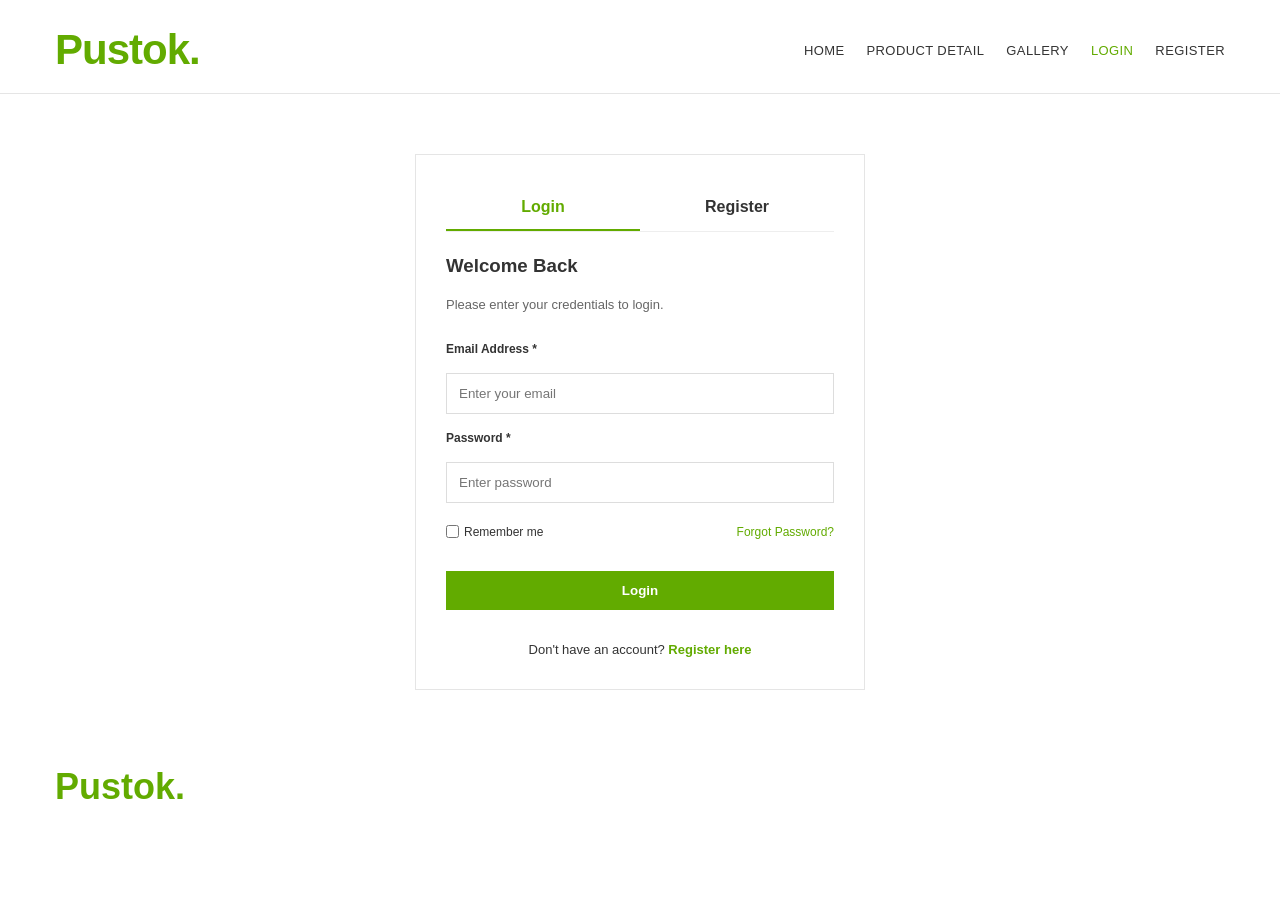
<file: BookStore/login.html>
<!DOCTYPE html>
<html lang="az">
<head>
  <meta charset="UTF-8">
  <meta name="viewport" content="width=device-width, initial-scale=1.0">
  <title>Pustok - Login</title>
<link rel="stylesheet" href="./assets/css/style.css">
</head>
<body>

  <!-- Header -->
  <header class="header">
    <div class="container header-top">
      <div class="logo"><a href="index.html">Pustok<span>.</span></a></div>
      <nav class="main-nav">
        <ul>
          <li><a href="index.html" class="nav-link">HOME</a></li>
          <li><a href="product-detail.html" class="nav-link">PRODUCT DETAIL</a></li>
          <li><a href="gallery.html" class="nav-link">GALLERY</a></li>
          <li><a href="login.html" class="nav-link active">LOGIN</a></li>
          <li><a href="register.html" class="nav-link">REGISTER</a></li>
         </ul>
      </nav>
    </div>
  </header>

  <!-- Login Form Section -->
  <main class="container" style="padding: 60px 15px;">
    <div class="auth-box">
      <div class="auth-tabs">
        <a href="login.html" class="auth-tab active">Login</a>
        <a href="register.html" class="auth-tab">Register</a>
      </div>

      <form id="loginForm" class="auth-form active" onsubmit="event.preventDefault(); alert('Login successful!');">
        <h3>Welcome Back</h3>
        <p style="font-size: 13px; color: #666; margin-bottom: 10px;">Please enter your credentials to login.</p>
        
        <label style="font-size: 12px; font-weight: bold;">Email Address *</label>
        <input type="email" placeholder="Enter your email" required>
        
        <label style="font-size: 12px; font-weight: bold;">Password *</label>
        <input type="password" placeholder="Enter password" required>
        
        <div style="display: flex; justify-content: space-between; align-items: center; font-size: 12px; margin: 5px 0 15px;">
          <label style="display: flex; align-items: center; gap: 5px;">
            <input type="checkbox"> Remember me
          </label>
          <a href="#" style="color: #62ab00;">Forgot Password?</a>
        </div>

        <button type="submit" class="btn-green">Login</button>

        <p style="text-align: center; font-size: 13px; margin-top: 15px;">
          Don't have an account? <a href="register.html" style="color: #62ab00; font-weight: bold;">Register here</a>
        </p>
      </form>
    </div>
  </main>

  <!-- Footer -->
  <footer class="footer">
    <div class="container footer-main">
      <div><h2 class="footer-logo">Pustok<span>.</span></h2></div>
    </div>
  </footer>

  <script src="./assets/js/script.js"></script>
</body>
</html>
</file>
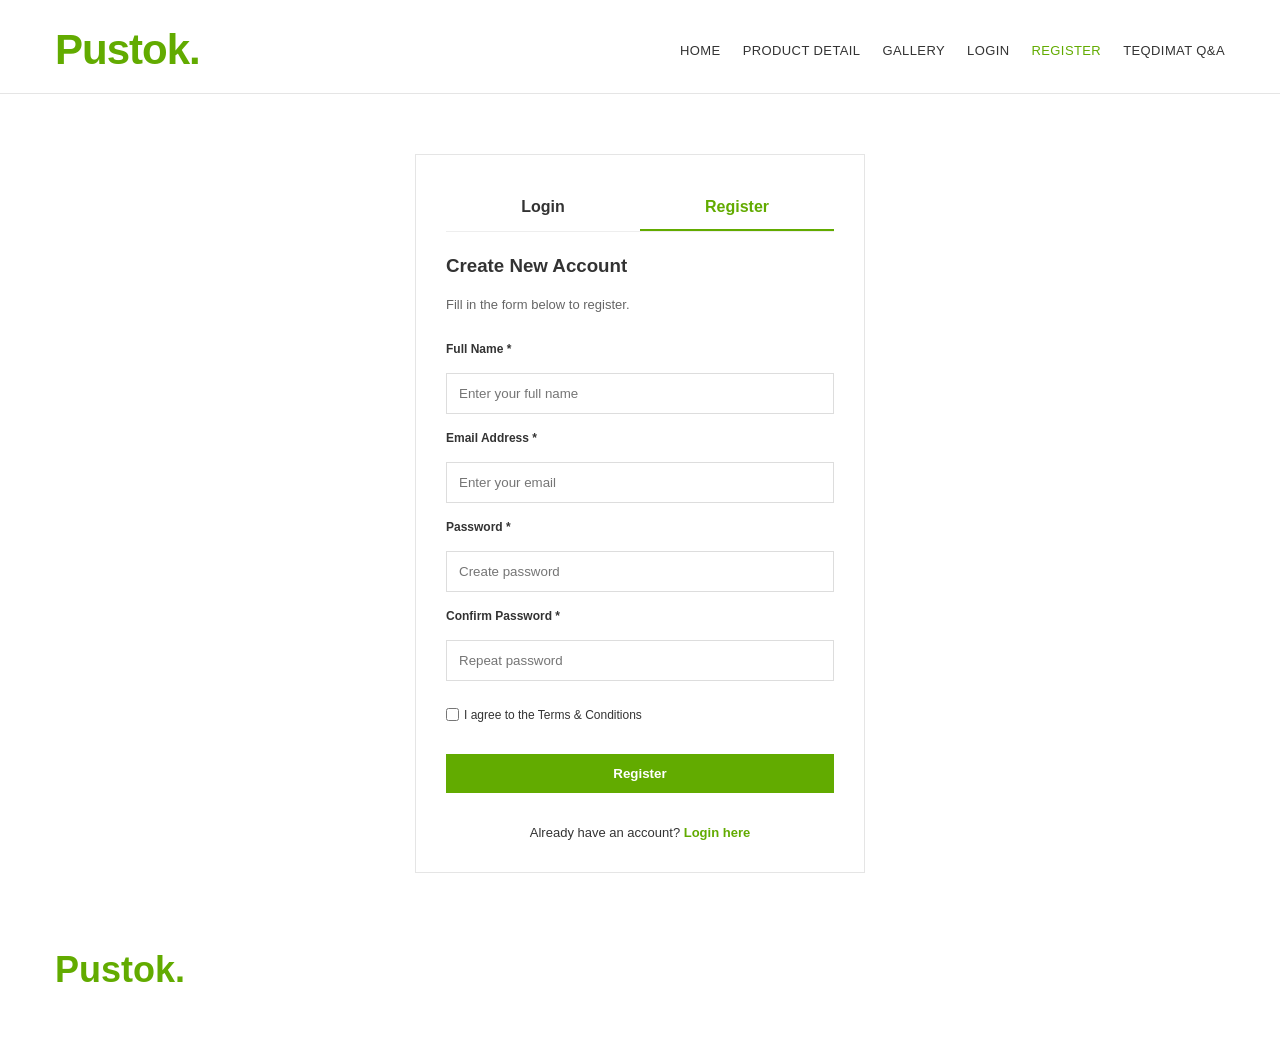
<file: BookStore/register.html>
<!DOCTYPE html>
<html lang="az">
<head>
  <meta charset="UTF-8">
  <meta name="viewport" content="width=device-width, initial-scale=1.0">
  <title>Pustok - Register</title>
<link rel="stylesheet" href="./assets/css/style.css">
</head>
<body>

  <!-- Header -->
  <header class="header">
    <div class="container header-top">
      <div class="logo"><a href="index.html">Pustok<span>.</span></a></div>
      <nav class="main-nav">
        <ul>
          <li><a href="index.html" class="nav-link">HOME</a></li>
          <li><a href="product-detail.html" class="nav-link">PRODUCT DETAIL</a></li>
          <li><a href="gallery.html" class="nav-link">GALLERY</a></li>
          <li><a href="login.html" class="nav-link">LOGIN</a></li>
          <li><a href="register.html" class="nav-link active">REGISTER</a></li>
          <li><a href="presentation.html" class="nav-link">TEQDIMAT Q&A</a></li>
        </ul>
      </nav>
    </div>
  </header>

  <!-- Register Form Section -->
  <main class="container" style="padding: 60px 15px;">
    <div class="auth-box">
      <div class="auth-tabs">
        <a href="login.html" class="auth-tab">Login</a>
        <a href="register.html" class="auth-tab active">Register</a>
      </div>

      <form id="registerForm" class="auth-form active" onsubmit="event.preventDefault(); alert('Registration successful!');">
        <h3>Create New Account</h3>
        <p style="font-size: 13px; color: #666; margin-bottom: 10px;">Fill in the form below to register.</p>

        <label style="font-size: 12px; font-weight: bold;">Full Name *</label>
        <input type="text" placeholder="Enter your full name" required>

        <label style="font-size: 12px; font-weight: bold;">Email Address *</label>
        <input type="email" placeholder="Enter your email" required>

        <label style="font-size: 12px; font-weight: bold;">Password *</label>
        <input type="password" placeholder="Create password" required>

        <label style="font-size: 12px; font-weight: bold;">Confirm Password *</label>
        <input type="password" placeholder="Repeat password" required>

        <div style="font-size: 12px; margin: 10px 0 15px;">
          <label style="display: flex; align-items: center; gap: 5px;">
            <input type="checkbox" required> I agree to the Terms & Conditions
          </label>
        </div>

        <button type="submit" class="btn-green">Register</button>

        <p style="text-align: center; font-size: 13px; margin-top: 15px;">
          Already have an account? <a href="login.html" style="color: #62ab00; font-weight: bold;">Login here</a>
        </p>
      </form>
    </div>
  </main>

  <!-- Footer -->
  <footer class="footer">
    <div class="container footer-main">
      <div><h2 class="footer-logo">Pustok<span>.</span></h2></div>
    </div>
  </footer>

  <script src="./assets/js/script.js"></script>
</body>
</html>
</file>
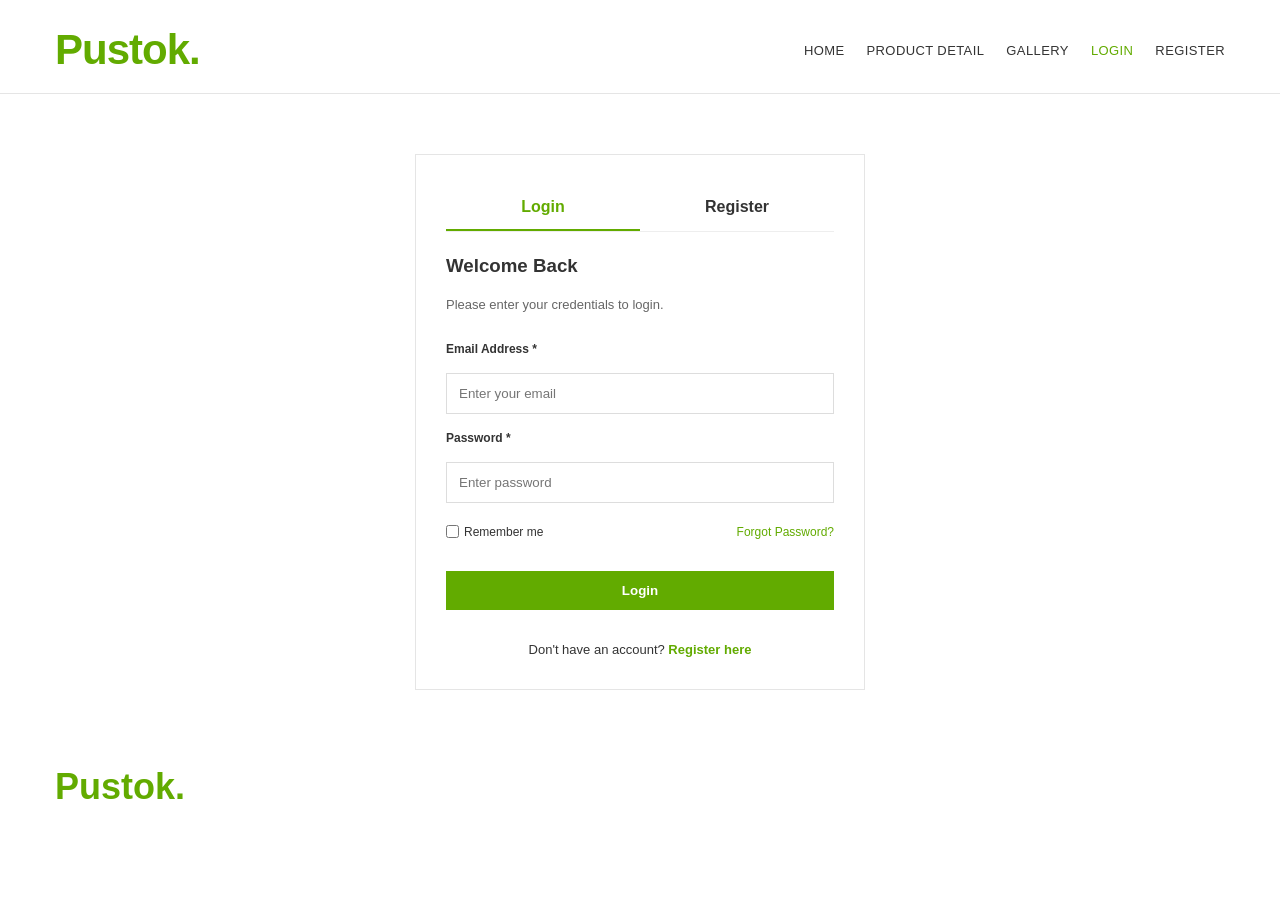
<file: BookStore/BookStore/login.html>
<!DOCTYPE html>
<html lang="az">
<head>
  <meta charset="UTF-8">
  <meta name="viewport" content="width=device-width, initial-scale=1.0">
  <title>Pustok - Login</title>
<link rel="stylesheet" href="./assets/css/style.css">
</head>
<body>

   <header class="header">
    <div class="container header-top">
      <div class="logo"><a href="index.html">Pustok<span>.</span></a></div>
      <nav class="main-nav">
        <ul>
          <li><a href="index.html" class="nav-link">HOME</a></li>
          <li><a href="product-detail.html" class="nav-link">PRODUCT DETAIL</a></li>
          <li><a href="gallery.html" class="nav-link">GALLERY</a></li>
          <li><a href="login.html" class="nav-link active">LOGIN</a></li>
          <li><a href="register.html" class="nav-link">REGISTER</a></li>
         </ul>
      </nav>
    </div>
  </header>

   <main class="container" style="padding: 60px 15px;">
    <div class="auth-box">
      <div class="auth-tabs">
        <a href="login.html" class="auth-tab active">Login</a>
        <a href="register.html" class="auth-tab">Register</a>
      </div>

      <form id="loginForm" class="auth-form active" onsubmit="event.preventDefault(); alert('Login successful!');">
        <h3>Welcome Back</h3>
        <p style="font-size: 13px; color: #666; margin-bottom: 10px;">Please enter your credentials to login.</p>
        
        <label style="font-size: 12px; font-weight: bold;">Email Address *</label>
        <input type="email" placeholder="Enter your email" required>
        
        <label style="font-size: 12px; font-weight: bold;">Password *</label>
        <input type="password" placeholder="Enter password" required>
        
        <div style="display: flex; justify-content: space-between; align-items: center; font-size: 12px; margin: 5px 0 15px;">
          <label style="display: flex; align-items: center; gap: 5px;">
            <input type="checkbox"> Remember me
          </label>
          <a href="#" style="color: #62ab00;">Forgot Password?</a>
        </div>

        <button type="submit" class="btn-green">Login</button>

        <p style="text-align: center; font-size: 13px; margin-top: 15px;">
          Don't have an account? <a href="register.html" style="color: #62ab00; font-weight: bold;">Register here</a>
        </p>
      </form>
    </div>
  </main>

   <footer class="footer">
    <div class="container footer-main">
      <div><h2 class="footer-logo">Pustok<span>.</span></h2></div>
    </div>
  </footer>

  <script src="./assets/js/script.js"></script>
</body>
</html>
</file>
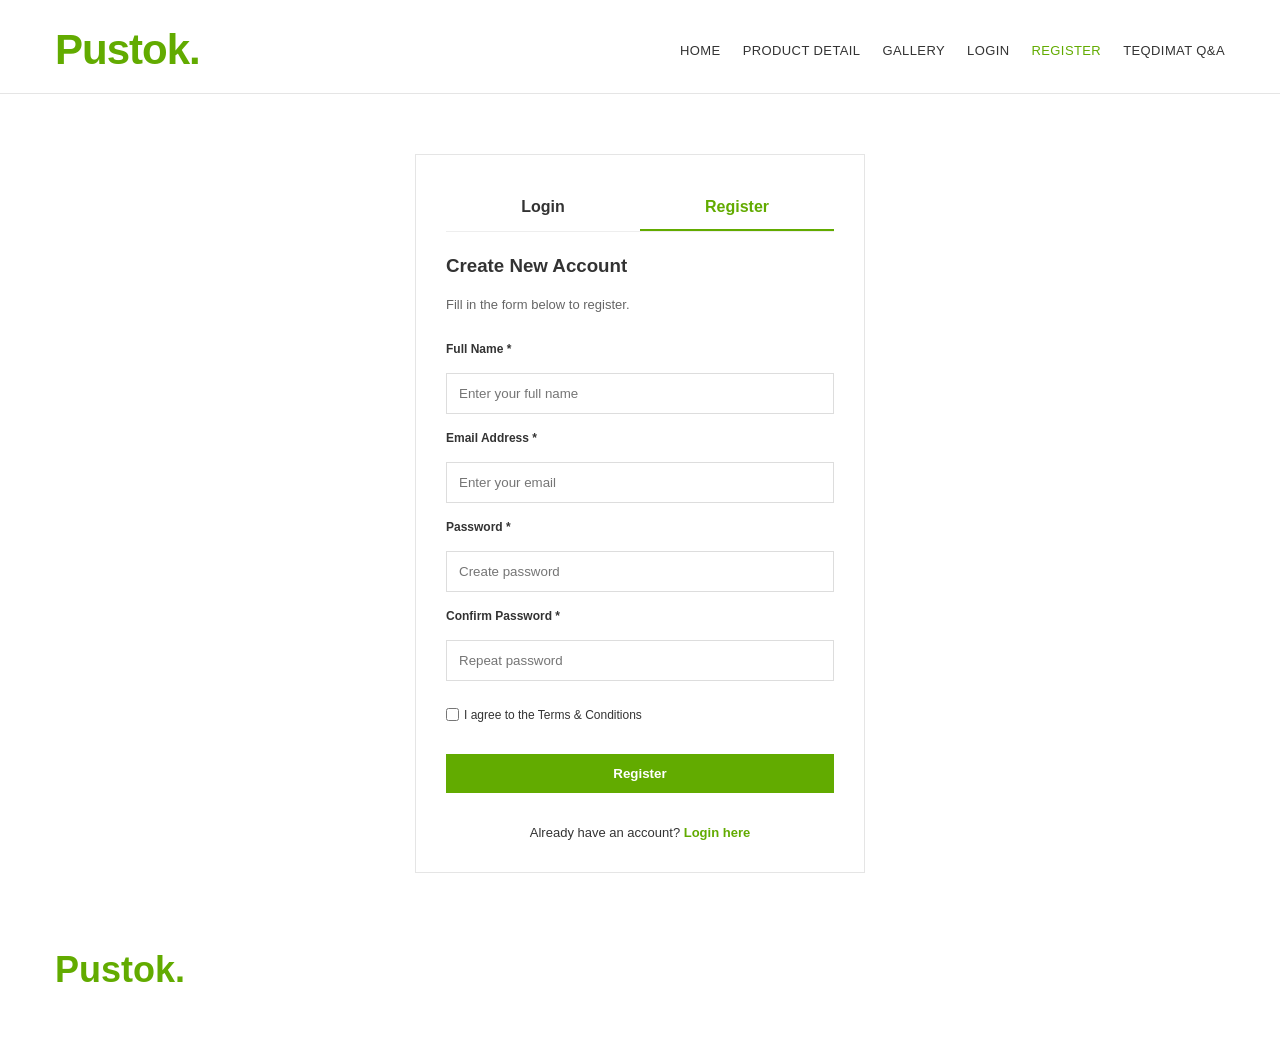
<file: BookStore/BookStore/register.html>
<!DOCTYPE html>
<html lang="az">
<head>
  <meta charset="UTF-8">
  <meta name="viewport" content="width=device-width, initial-scale=1.0">
  <title>Pustok - Register</title>
<link rel="stylesheet" href="./assets/css/style.css">
</head>
<body>

   <header class="header">
    <div class="container header-top">
      <div class="logo"><a href="index.html">Pustok<span>.</span></a></div>
      <nav class="main-nav">
        <ul>
          <li><a href="index.html" class="nav-link">HOME</a></li>
          <li><a href="product-detail.html" class="nav-link">PRODUCT DETAIL</a></li>
          <li><a href="gallery.html" class="nav-link">GALLERY</a></li>
          <li><a href="login.html" class="nav-link">LOGIN</a></li>
          <li><a href="register.html" class="nav-link active">REGISTER</a></li>
          <li><a href="presentation.html" class="nav-link">TEQDIMAT Q&A</a></li>
        </ul>
      </nav>
    </div>
  </header>

   <main class="container" style="padding: 60px 15px;">
    <div class="auth-box">
      <div class="auth-tabs">
        <a href="login.html" class="auth-tab">Login</a>
        <a href="register.html" class="auth-tab active">Register</a>
      </div>

      <form id="registerForm" class="auth-form active" onsubmit="event.preventDefault(); alert('Registration successful!');">
        <h3>Create New Account</h3>
        <p style="font-size: 13px; color: #666; margin-bottom: 10px;">Fill in the form below to register.</p>

        <label style="font-size: 12px; font-weight: bold;">Full Name *</label>
        <input type="text" placeholder="Enter your full name" required>

        <label style="font-size: 12px; font-weight: bold;">Email Address *</label>
        <input type="email" placeholder="Enter your email" required>

        <label style="font-size: 12px; font-weight: bold;">Password *</label>
        <input type="password" placeholder="Create password" required>

        <label style="font-size: 12px; font-weight: bold;">Confirm Password *</label>
        <input type="password" placeholder="Repeat password" required>

        <div style="font-size: 12px; margin: 10px 0 15px;">
          <label style="display: flex; align-items: center; gap: 5px;">
            <input type="checkbox" required> I agree to the Terms & Conditions
          </label>
        </div>

        <button type="submit" class="btn-green">Register</button>

        <p style="text-align: center; font-size: 13px; margin-top: 15px;">
          Already have an account? <a href="login.html" style="color: #62ab00; font-weight: bold;">Login here</a>
        </p>
      </form>
    </div>
  </main>


  <footer class="footer">
    <div class="container footer-main">
      <div><h2 class="footer-logo">Pustok<span>.</span></h2></div>
    </div>
  </footer>

  <script src="./assets/js/script.js"></script>
</body>
</html>
</file>
<file: BookStore/assets/css/style.css>
* {
  box-sizing: border-box;
  margin: 0;
  padding: 0;
}

:root {
  --green: #62ab00;
  --green-dark: #549400;
  --text: #333;
  --muted: #8c8c8c;
  --line: #e5e5e5;
  --bg: #f2f2f5;
  --red: #c00;
}

body {
  font-family: "Rubik", "Segoe UI", Arial, sans-serif;
  color: var(--text);
  background: #fff;
  line-height: 1.5;
}

img {
  max-width: 100%;
  display: block;
}

a {
  text-decoration: none;
  color: inherit;
}

button,
input {
  font-family: inherit;
}

.container {
  max-width: 1200px;
  margin: 0 auto;
  padding: 0 15px;
}

/* Top bar */
.topbar {
  background: #f5f5f5;
  border-bottom: 1px solid var(--line);
  font-size: 13px;
}

.topbar-inner {
  display: flex;
  align-items: center;
  justify-content: space-between;
  min-height: 42px;
  gap: 16px;
}

.topbar-social {
  display: flex;
  gap: 14px;
}

.topbar-social a {
  color: #666;
}

.topbar-note {
  letter-spacing: 0.4px;
  color: #555;
}

.topbar-meta {
  display: flex;
  gap: 12px;
}

.topbar-meta button {
  background: none;
  border: 0;
  cursor: pointer;
  color: #555;
}

/* Header */
.header {
  background: #fff;
  border-bottom: 1px solid var(--line);
  position: sticky;
  top: 0;
  z-index: 40;
}

.header-top {
  display: flex;
  align-items: center;
  justify-content: space-between;
  padding: 18px 15px 12px;
  gap: 20px;
}

.logo a {
  font-size: 42px;
  font-weight: 700;
  color: var(--green);
  letter-spacing: -1px;
}

.header-support {
  display: flex;
  align-items: center;
  gap: 12px;
  margin-left: auto;
  margin-right: 32px;
}

.support-icon {
  font-size: 32px;
  color: var(--green);
}

.support-text .label {
  font-size: 12px;
  color: var(--muted);
  display: block;
}

.support-text .phone {
  font-size: 15px;
  font-weight: 700;
}

.main-nav ul {
  display: flex;
  list-style: none;
  gap: 22px;
}

.main-nav a {
  font-size: 13px;
  font-weight: 500;
  color: #333;
  letter-spacing: 0.4px;
}

.main-nav a.active,
.main-nav a:hover {
  color: var(--green);
}

.mobile-tools {
  display: none;
  align-items: center;
  gap: 16px;
}

.menu-toggle {
  display: none;
  background: none;
  border: 0;
  font-size: 22px;
  cursor: pointer;
}

.header-bottom {
  display: flex;
  align-items: center;
  padding: 0 15px 18px;
  gap: 16px;
}

.cat-wrap {
  position: relative;
}

.cat-btn {
  background: #fff;
  border: 1px solid var(--line);
  padding: 12px 16px;
  font-weight: 500;
  cursor: pointer;
  display: flex;
  align-items: center;
  gap: 10px;
  min-width: 230px;
  justify-content: space-between;
}

.cat-menu {
  display: none;
  position: absolute;
  top: 100%;
  left: 0;
  right: 0;
  background: #fff;
  border: 1px solid var(--line);
  list-style: none;
  z-index: 20;
}

.cat-menu.open,
.cat-wrap:hover .cat-menu {
  display: block;
}

.cat-menu a {
  display: block;
  padding: 10px 14px;
  font-size: 13px;
  border-bottom: 1px solid #f3f3f3;
}

.cat-menu a:hover {
  color: var(--green);
}

.search-box {
  display: flex;
  flex: 1;
}

.search-box input {
  width: 100%;
  padding: 12px 14px;
  border: 1px solid var(--line);
  border-right: none;
  outline: none;
}

.search-btn {
  background: var(--green);
  color: #fff;
  border: none;
  padding: 0 28px;
  cursor: pointer;
  font-weight: 500;
}

.search-btn:hover {
  background: var(--green-dark);
}

.header-actions {
  display: flex;
  align-items: center;
  gap: 16px;
}

.icon-link {
  color: #333;
  font-size: 18px;
}

.cart-block {
  display: flex;
  align-items: center;
  gap: 10px;
}

.cart-icon {
  position: relative;
  font-size: 22px;
  color: #333;
}

.cart-icon .badge {
  position: absolute;
  top: -8px;
  right: -10px;
  background: var(--green);
  color: #fff;
  font-size: 10px;
  width: 18px;
  height: 18px;
  border-radius: 50%;
  display: flex;
  align-items: center;
  justify-content: center;
}

.cart-title {
  display: block;
  font-size: 12px;
  color: var(--muted);
}

.cart-price {
  font-weight: 700;
  font-size: 14px;
}

/* Hero */
.hero-slider {
  position: relative;
  background: var(--bg);
  overflow: hidden;
}

.slider-container {
  display: flex;
  width: 200%;
  transition: transform 0.6s ease-in-out;
}

.slide {
  width: 50%;
  flex-shrink: 0;
}

.slide-content {
  display: flex;
  align-items: center;
  justify-content: space-between;
  min-height: 420px;
  padding: 40px 15px 60px;
}

.slide-text h1 {
  font-size: 48px;
  line-height: 1.15;
  font-weight: 500;
  margin-bottom: 16px;
  color: #333;
}

.subtitle {
  font-family: "Playfair Display", Georgia, serif;
  font-style: italic;
  color: #8a8a8a;
  font-size: 22px;
  margin-bottom: 32px;
}

.btn-outline {
  display: inline-block;
  padding: 12px 28px;
  border: 2px solid var(--green);
  color: var(--green);
  font-weight: 500;
}

.btn-outline:hover {
  background: var(--green);
  color: #fff;
}

.book-mockup {
  position: relative;
  width: 420px;
  height: 300px;
}

.book-3d {
  position: absolute;
  overflow: hidden;
  background: #fff;
  box-shadow: -18px 18px 30px rgba(0, 0, 0, 0.18);
}

.book-3d img {
  width: 100%;
  height: 100%;
  object-fit: cover;
}

.alignment-right .front-book {
  width: 200px;
  height: 270px;
  left: 30px;
  top: 20px;
  z-index: 2;
  transform: rotate(-8deg) perspective(500px) rotateY(12deg);
}

.alignment-right .back-book {
  width: 210px;
  height: 280px;
  right: 10px;
  top: 8px;
  z-index: 1;
  transform: rotate(6deg) perspective(500px) rotateY(-8deg);
}

.alignment-left .front-book {
  width: 200px;
  height: 270px;
  right: 30px;
  top: 20px;
  z-index: 2;
  transform: rotate(8deg);
}

.alignment-left .back-book {
  width: 210px;
  height: 280px;
  left: 10px;
  top: 8px;
  z-index: 1;
  transform: rotate(-6deg);
}

.slider-dots {
  display: flex;
  justify-content: center;
  gap: 8px;
  padding-bottom: 18px;
}

.dot {
  width: 12px;
  height: 12px;
  background: #cfcfcf;
  border: 0;
  border-radius: 50%;
  cursor: pointer;
}

.dot.active {
  background: transparent;
  border: 2px solid var(--green);
}

/* Features */
.features-section {
  display: grid;
  grid-template-columns: repeat(4, 1fr);
  gap: 20px;
  margin: 36px auto;
}

.feature-card {
  border: 1px solid var(--line);
  padding: 22px 18px;
  display: flex;
  align-items: center;
  gap: 16px;
}

.feature-card i {
  font-size: 32px;
  color: var(--green);
}

.feature-card h4 {
  font-size: 15px;
  font-weight: 500;
}

.feature-card p {
  font-size: 13px;
  color: var(--muted);
}

/* Promo banners */
.promo-row {
  display: grid;
  grid-template-columns: repeat(3, 1fr);
  gap: 20px;
  margin-bottom: 50px;
}

.promo-card {
  min-height: 180px;
  padding: 28px;
  color: #fff;
  display: flex;
  flex-direction: column;
  justify-content: center;
  background-size: cover;
  background-position: center;
}

.promo-a {
  background-image: linear-gradient(90deg, rgba(20, 20, 20, 0.7), rgba(20, 20, 20, 0.15)), url("https://images.unsplash.com/photo-1516979187457-637abb4f9353?w=800");
}

.promo-b {
  background-image: linear-gradient(90deg, rgba(20, 20, 20, 0.7), rgba(20, 20, 20, 0.15)), url("https://images.unsplash.com/photo-1524995997946-a1c2e315a42f?w=800");
}

.promo-c {
  background-image: linear-gradient(90deg, rgba(20, 20, 20, 0.7), rgba(20, 20, 20, 0.15)), url("https://images.unsplash.com/photo-1481627834876-b7833e8f5570?w=800");
}

.promo-kicker {
  font-size: 12px;
  letter-spacing: 1px;
}

.promo-card strong {
  font-size: 28px;
  font-weight: 500;
}

.promo-card em {
  font-style: italic;
  font-family: "Playfair Display", Georgia, serif;
}

/* Tabs + products */
.products-tabs {
  margin-bottom: 50px;
}

.tab-header {
  display: flex;
  justify-content: center;
  gap: 8px;
  margin-bottom: 28px;
  flex-wrap: wrap;
}

.tab-pill {
  background: #fff;
  border: 1px solid var(--line);
  padding: 10px 22px;
  cursor: pointer;
  font-size: 15px;
  position: relative;
}

.tab-pill.active {
  border-color: var(--green);
  color: var(--green);
}

.tab-pill.active::after {
  content: "";
  position: absolute;
  left: 50%;
  bottom: -7px;
  width: 12px;
  height: 12px;
  background: #fff;
  border-right: 1px solid var(--green);
  border-bottom: 1px solid var(--green);
  transform: translateX(-50%) rotate(45deg);
}

.tab-panel {
  display: none;
}

.tab-panel.active {
  display: block;
}

.section-title,
.col-title {
  font-size: 20px;
  font-weight: 500;
  margin-bottom: 22px;
  padding-bottom: 8px;
  border-bottom: 1px solid var(--line);
}

.col-title {
  position: relative;
}

.col-title::after {
  content: "";
  position: absolute;
  left: 0;
  bottom: -1px;
  width: 80px;
  height: 2px;
  background: var(--green);
}

.products-grid {
  display: grid;
  grid-template-columns: repeat(4, 1fr);
  gap: 20px;
}

.product-card {
  text-align: center;
  padding: 8px 8px 16px;
}

.author-tag {
  color: var(--muted);
  font-size: 13px;
}

.product-title {
  font-size: 15px;
  font-weight: 500;
  min-height: 44px;
  margin: 6px 0 10px;
}

.product-title a:hover {
  color: var(--green);
}

.product-cover {
  position: relative;
  height: 220px;
  margin-bottom: 12px;
  display: flex;
  align-items: center;
  justify-content: center;
}

.product-cover img {
  max-height: 210px;
  max-width: 150px;
  object-fit: cover;
  box-shadow: 0 8px 18px rgba(0, 0, 0, 0.12);
}

.product-actions {
  position: absolute;
  inset: 0;
  display: flex;
  align-items: center;
  justify-content: center;
  gap: 8px;
  background: rgba(255, 255, 255, 0.55);
  opacity: 0;
  transition: 0.2s;
}

.product-card:hover .product-actions {
  opacity: 1;
}

.product-actions button {
  width: 38px;
  height: 38px;
  border: 0;
  background: var(--green);
  color: #fff;
  cursor: pointer;
}

.price-row {
  display: flex;
  justify-content: center;
  gap: 8px;
  align-items: center;
}

.price-row.left {
  justify-content: flex-start;
}

.price {
  color: var(--green);
  font-weight: 500;
}

.old-price {
  text-decoration: line-through;
  color: #aaa;
  font-size: 13px;
}

.discount-badge {
  background: var(--red);
  color: #fff;
  font-size: 11px;
  padding: 2px 5px;
  border-radius: 2px;
}

/* Worldwide */
.worldwide-banner {
  margin-bottom: 36px;
}

.worldwide-inner {
  background:
    linear-gradient(90deg, rgba(232, 210, 150, 0.2), rgba(232, 210, 150, 0.55)),
    url("https://images.unsplash.com/photo-1519682337058-a94d519337bc?w=1400") center/cover;
  min-height: 220px;
  display: flex;
  align-items: center;
  justify-content: center;
  text-align: center;
  padding: 40px 20px;
}

.worldwide-inner h2 {
  font-size: 36px;
  font-weight: 500;
  line-height: 1.2;
  margin-bottom: 16px;
}

.worldwide-inner em {
  font-family: "Playfair Display", Georgia, serif;
  font-style: italic;
  color: #555;
}

.btn-solid {
  display: inline-block;
  background: #6b2b1a;
  color: #fff;
  padding: 10px 22px;
  font-weight: 500;
}

.deal-bar {
  background: var(--green);
  color: #fff;
  text-align: center;
  padding: 14px 10px;
  font-size: 22px;
  font-weight: 400;
  margin-bottom: 40px;
}

/* Mini lists */
.three-lists {
  display: grid;
  grid-template-columns: repeat(3, 1fr);
  gap: 30px;
  margin-bottom: 50px;
}

.mini-item {
  display: grid;
  grid-template-columns: 70px 1fr;
  gap: 12px;
  padding: 12px 0;
  border-bottom: 1px solid #f0f0f0;
}

.mini-item img {
  width: 70px;
  height: 90px;
  object-fit: cover;
}

.mini-item span {
  color: var(--muted);
  font-size: 13px;
}

.mini-item strong {
  display: block;
  font-weight: 500;
  font-size: 14px;
  margin: 4px 0;
}

.author-split {
  display: grid;
  grid-template-columns: 1.2fr 1fr;
  gap: 30px;
  margin-bottom: 40px;
  align-items: start;
}

.author-promo {
  background: #f4f1ec;
  padding: 20px;
}

.author-promo img {
  width: 100%;
  object-fit: cover;
  max-height: 480px;
}

.offer-banner {
  display: grid;
  grid-template-columns: 1fr 1fr;
  align-items: center;
  background: #ececec;
  margin-bottom: 50px;
}

.offer-copy {
  padding: 40px;
}

.offer-copy h2 {
  font-size: 28px;
  letter-spacing: 1px;
  margin-bottom: 8px;
}

.offer-copy p {
  font-family: "Playfair Display", Georgia, serif;
  font-style: italic;
  color: #666;
  margin-bottom: 18px;
}

.offer-banner img {
  width: 100%;
  height: 220px;
  object-fit: cover;
}

.btn-coral {
  display: inline-block;
  border: 1px solid #e07a5f;
  color: #e07a5f;
  padding: 8px 22px;
}

.arts-section,
.blog-section {
  margin-bottom: 50px;
}

.blog-card {
  display: grid;
  grid-template-columns: 280px 1fr;
  gap: 0;
  max-width: 760px;
}

.blog-card img {
  width: 100%;
  height: 220px;
  object-fit: cover;
}

.blog-body {
  border: 1px solid var(--line);
  padding: 24px 24px 24px 40px;
  position: relative;
}

.blog-date {
  position: absolute;
  left: -18px;
  top: 24px;
  background: #eee;
  width: 46px;
  text-align: center;
  line-height: 1.1;
  padding: 6px 0 0;
}

.blog-date span {
  display: block;
  background: var(--green);
  color: #fff;
  font-size: 11px;
  margin-top: 4px;
  padding: 3px 0;
}

.blog-meta {
  color: var(--muted);
  font-size: 13px;
  margin: 8px 0;
}

.blog-body a {
  color: var(--green);
  font-weight: 500;
}

.brands {
  display: flex;
  justify-content: space-around;
  gap: 20px;
  padding: 28px 0;
  border-top: 1px solid var(--line);
  border-bottom: 1px solid var(--line);
  color: #c4c4c4;
  font-size: 22px;
  letter-spacing: 1px;
  margin-bottom: 40px;
  text-transform: lowercase;
}

/* Footer */
.footer {
  background: #fff;
  padding-top: 10px;
}

.footer-main {
  display: grid;
  grid-template-columns: 1.4fr 1fr 1fr 1.3fr;
  gap: 30px;
  padding-bottom: 40px;
}

.footer-logo {
  font-size: 36px;
  font-weight: 700;
  color: var(--green);
  margin-bottom: 16px;
}

.footer p,
.footer li {
  font-size: 14px;
  color: #555;
  margin-bottom: 10px;
}

.footer ul {
  list-style: none;
}

.footer h4 {
  font-size: 15px;
  margin-bottom: 16px;
  letter-spacing: 0.5px;
}

.news-form {
  display: flex;
  margin-top: 10px;
}

.news-form input {
  flex: 1;
  border: 1px solid var(--line);
  padding: 10px;
}

.news-form button {
  background: var(--green);
  color: #fff;
  border: 0;
  padding: 10px 14px;
  cursor: pointer;
}

.footer-copy {
  background: #2c2c2c;
  color: #ccc;
  padding: 18px 0;
  font-size: 13px;
}

/* Product detail / auth / gallery */
.detail-wrapper {
  display: grid;
  grid-template-columns: 1fr 1fr;
  gap: 40px;
}

.main-image img {
  width: 100%;
  max-height: 400px;
  object-fit: contain;
  border: 1px solid #eee;
}

.thumbs {
  display: flex;
  gap: 10px;
  margin-top: 15px;
}

.thumbs img {
  width: 70px;
  height: 90px;
  object-fit: cover;
  cursor: pointer;
  border: 1px solid #ddd;
}

.btn-green {
  background: var(--green);
  color: #fff;
  border: none;
  padding: 12px 25px;
  font-weight: 700;
  cursor: pointer;
}

.auth-box {
  max-width: 450px;
  margin: 0 auto;
  border: 1px solid var(--line);
  padding: 30px;
  background: #fff;
}

.auth-tabs {
  display: flex;
  margin-bottom: 20px;
  border-bottom: 1px solid #eee;
}

.auth-tab {
  flex: 1;
  padding: 10px;
  text-align: center;
  font-weight: 700;
}

.auth-tab.active {
  border-bottom: 2px solid var(--green);
  color: var(--green);
}

.auth-form {
  display: none;
  flex-direction: column;
  gap: 15px;
}

.auth-form.active {
  display: flex;
}

.auth-form input {
  padding: 12px;
  border: 1px solid #ddd;
  outline: none;
}

.gallery-grid {
  display: grid;
  grid-template-columns: repeat(auto-fill, minmax(230px, 1fr));
  gap: 20px;
}

.gallery-item {
  border: 1px solid #eee;
  padding: 10px;
  text-align: center;
}

.gallery-item img {
  width: 100%;
  height: 250px;
  object-fit: cover;
}

.filter-btn {
  padding: 8px 16px;
  border: 1px solid #ccc;
  background: #fff;
  cursor: pointer;
}

.filter-btn.active {
  background: var(--green);
  color: #fff;
  border-color: var(--green);
}

@media (max-width: 992px) {
  .topbar-note,
  .header-support,
  .header-actions,
  .icon-link {
    display: none;
  }

  .header-bottom,
  .slide-content,
  .detail-wrapper,
  .author-split,
  .offer-banner,
  .blog-card,
  .footer-main {
    flex-direction: column;
    grid-template-columns: 1fr;
  }

  .mobile-tools,
  .menu-toggle {
    display: flex;
  }

  .main-nav {
    display: none;
    position: absolute;
    top: 70px;
    left: 0;
    right: 0;
    background: #fff;
    border-bottom: 1px solid var(--line);
    padding: 16px;
  }

  .main-nav.open {
    display: block;
  }

  .main-nav ul {
    flex-direction: column;
    gap: 12px;
  }

  .features-section,
  .promo-row,
  .products-grid,
  .three-lists {
    grid-template-columns: 1fr 1fr;
  }

  .slide-text h1 {
    font-size: 32px;
  }

  .book-mockup {
    width: 280px;
    height: 220px;
    margin: 0 auto;
  }

  .header-support {
    margin: 0;
  }
}

@media (max-width: 600px) {
  .features-section,
  .promo-row,
  .products-grid,
  .three-lists,
  .brands {
    grid-template-columns: 1fr;
    flex-direction: column;
    text-align: center;
  }

  .cat-btn {
    min-width: 0;
    width: 100%;
  }

  .search-box {
    width: 100%;
  }

  .header-bottom {
    flex-wrap: wrap;
  }
}
</file>
<file: BookStore/BookStore/assets/css/style.css>
* {
  box-sizing: border-box;
  margin: 0;
  padding: 0;
}

:root {
  --green: #62ab00;
  --green-dark: #549400;
  --text: #333;
  --muted: #8c8c8c;
  --line: #e5e5e5;
  --bg: #f2f2f5;
  --red: #c00;
}

body {
  font-family: "Rubik", "Segoe UI", Arial, sans-serif;
  color: var(--text);
  background: #fff;
  line-height: 1.5;
}

img {
  max-width: 100%;
  display: block;
}

a {
  text-decoration: none;
  color: inherit;
}

button,
input {
  font-family: inherit;
}

.container {
  max-width: 1200px;
  margin: 0 auto;
  padding: 0 15px;
}

/* Top bar */
.topbar {
  background: #f5f5f5;
  border-bottom: 1px solid var(--line);
  font-size: 13px;
}

.topbar-inner {
  display: flex;
  align-items: center;
  justify-content: space-between;
  min-height: 42px;
  gap: 16px;
}

.topbar-social {
  display: flex;
  gap: 14px;
}

.topbar-social a {
  color: #666;
}

.topbar-note {
  letter-spacing: 0.4px;
  color: #555;
}

.topbar-meta {
  display: flex;
  gap: 12px;
}

.topbar-meta button {
  background: none;
  border: 0;
  cursor: pointer;
  color: #555;
}

/* Header */
.header {
  background: #fff;
  border-bottom: 1px solid var(--line);
  position: sticky;
  top: 0;
  z-index: 40;
}

.header-top {
  display: flex;
  align-items: center;
  justify-content: space-between;
  padding: 18px 15px 12px;
  gap: 20px;
}

.logo a {
  font-size: 42px;
  font-weight: 700;
  color: var(--green);
  letter-spacing: -1px;
}

.header-support {
  display: flex;
  align-items: center;
  gap: 12px;
  margin-left: auto;
  margin-right: 32px;
}

.support-icon {
  font-size: 32px;
  color: var(--green);
}

.support-text .label {
  font-size: 12px;
  color: var(--muted);
  display: block;
}

.support-text .phone {
  font-size: 15px;
  font-weight: 700;
}

.main-nav ul {
  display: flex;
  list-style: none;
  gap: 22px;
}

.main-nav a {
  font-size: 13px;
  font-weight: 500;
  color: #333;
  letter-spacing: 0.4px;
}

.main-nav a.active,
.main-nav a:hover {
  color: var(--green);
}

.mobile-tools {
  display: none;
  align-items: center;
  gap: 16px;
}

.menu-toggle {
  display: none;
  background: none;
  border: 0;
  font-size: 22px;
  cursor: pointer;
}

.header-bottom {
  display: flex;
  align-items: center;
  padding: 0 15px 18px;
  gap: 16px;
}

.cat-wrap {
  position: relative;
}

.cat-btn {
  background: #fff;
  border: 1px solid var(--line);
  padding: 12px 16px;
  font-weight: 500;
  cursor: pointer;
  display: flex;
  align-items: center;
  gap: 10px;
  min-width: 230px;
  justify-content: space-between;
}

.cat-menu {
  display: none;
  position: absolute;
  top: 100%;
  left: 0;
  right: 0;
  background: #fff;
  border: 1px solid var(--line);
  list-style: none;
  z-index: 20;
}

.cat-menu.open,
.cat-wrap:hover .cat-menu {
  display: block;
}

.cat-menu a {
  display: block;
  padding: 10px 14px;
  font-size: 13px;
  border-bottom: 1px solid #f3f3f3;
}

.cat-menu a:hover {
  color: var(--green);
}

.search-box {
  display: flex;
  flex: 1;
}

.search-box input {
  width: 100%;
  padding: 12px 14px;
  border: 1px solid var(--line);
  border-right: none;
  outline: none;
}

.search-btn {
  background: var(--green);
  color: #fff;
  border: none;
  padding: 0 28px;
  cursor: pointer;
  font-weight: 500;
}

.search-btn:hover {
  background: var(--green-dark);
}

.header-actions {
  display: flex;
  align-items: center;
  gap: 16px;
}

.icon-link {
  color: #333;
  font-size: 18px;
}

.cart-block {
  display: flex;
  align-items: center;
  gap: 10px;
}

.cart-icon {
  position: relative;
  font-size: 22px;
  color: #333;
}

.cart-icon .badge {
  position: absolute;
  top: -8px;
  right: -10px;
  background: var(--green);
  color: #fff;
  font-size: 10px;
  width: 18px;
  height: 18px;
  border-radius: 50%;
  display: flex;
  align-items: center;
  justify-content: center;
}

.cart-title {
  display: block;
  font-size: 12px;
  color: var(--muted);
}

.cart-price {
  font-weight: 700;
  font-size: 14px;
}

/* Hero */
.hero-slider {
  position: relative;
  background: var(--bg);
  overflow: hidden;
}

.slider-container {
  display: flex;
  width: 200%;
  transition: transform 0.6s ease-in-out;
}

.slide {
  width: 50%;
  flex-shrink: 0;
}

.slide-content {
  display: flex;
  align-items: center;
  justify-content: space-between;
  min-height: 420px;
  padding: 40px 15px 60px;
}

.slide-text h1 {
  font-size: 48px;
  line-height: 1.15;
  font-weight: 500;
  margin-bottom: 16px;
  color: #333;
}

.subtitle {
  font-family: "Playfair Display", Georgia, serif;
  font-style: italic;
  color: #8a8a8a;
  font-size: 22px;
  margin-bottom: 32px;
}

.btn-outline {
  display: inline-block;
  padding: 12px 28px;
  border: 2px solid var(--green);
  color: var(--green);
  font-weight: 500;
}

.btn-outline:hover {
  background: var(--green);
  color: #fff;
}

.book-mockup {
  position: relative;
  width: 420px;
  height: 300px;
}

.book-3d {
  position: absolute;
  overflow: hidden;
  background: #fff;
  box-shadow: -18px 18px 30px rgba(0, 0, 0, 0.18);
}

.book-3d img {
  width: 100%;
  height: 100%;
  object-fit: cover;
}

.alignment-right .front-book {
  width: 200px;
  height: 270px;
  left: 30px;
  top: 20px;
  z-index: 2;
  transform: rotate(-8deg) perspective(500px) rotateY(12deg);
}

.alignment-right .back-book {
  width: 210px;
  height: 280px;
  right: 10px;
  top: 8px;
  z-index: 1;
  transform: rotate(6deg) perspective(500px) rotateY(-8deg);
}

.alignment-left .front-book {
  width: 200px;
  height: 270px;
  right: 30px;
  top: 20px;
  z-index: 2;
  transform: rotate(8deg);
}

.alignment-left .back-book {
  width: 210px;
  height: 280px;
  left: 10px;
  top: 8px;
  z-index: 1;
  transform: rotate(-6deg);
}

.slider-dots {
  display: flex;
  justify-content: center;
  gap: 8px;
  padding-bottom: 18px;
}

.dot {
  width: 12px;
  height: 12px;
  background: #cfcfcf;
  border: 0;
  border-radius: 50%;
  cursor: pointer;
}

.dot.active {
  background: transparent;
  border: 2px solid var(--green);
}

/* Features */
.features-section {
  display: grid;
  grid-template-columns: repeat(4, 1fr);
  gap: 20px;
  margin: 36px auto;
}

.feature-card {
  border: 1px solid var(--line);
  padding: 22px 18px;
  display: flex;
  align-items: center;
  gap: 16px;
}

.feature-card i {
  font-size: 32px;
  color: var(--green);
}

.feature-card h4 {
  font-size: 15px;
  font-weight: 500;
}

.feature-card p {
  font-size: 13px;
  color: var(--muted);
}

/* Promo banners */
.promo-row {
  display: grid;
  grid-template-columns: repeat(3, 1fr);
  gap: 20px;
  margin-bottom: 50px;
}

.promo-card {
  min-height: 180px;
  padding: 28px;
  color: #fff;
  display: flex;
  flex-direction: column;
  justify-content: center;
  background-size: cover;
  background-position: center;
}

.promo-a {
  background-image: linear-gradient(90deg, rgba(20, 20, 20, 0.7), rgba(20, 20, 20, 0.15)), url("https://images.unsplash.com/photo-1516979187457-637abb4f9353?w=800");
}

.promo-b {
  background-image: linear-gradient(90deg, rgba(20, 20, 20, 0.7), rgba(20, 20, 20, 0.15)), url("https://images.unsplash.com/photo-1524995997946-a1c2e315a42f?w=800");
}

.promo-c {
  background-image: linear-gradient(90deg, rgba(20, 20, 20, 0.7), rgba(20, 20, 20, 0.15)), url("https://images.unsplash.com/photo-1481627834876-b7833e8f5570?w=800");
}

.promo-kicker {
  font-size: 12px;
  letter-spacing: 1px;
}

.promo-card strong {
  font-size: 28px;
  font-weight: 500;
}

.promo-card em {
  font-style: italic;
  font-family: "Playfair Display", Georgia, serif;
}

/* Tabs + products */
.products-tabs {
  margin-bottom: 50px;
}

.tab-header {
  display: flex;
  justify-content: center;
  gap: 8px;
  margin-bottom: 28px;
  flex-wrap: wrap;
}

.tab-pill {
  background: #fff;
  border: 1px solid var(--line);
  padding: 10px 22px;
  cursor: pointer;
  font-size: 15px;
  position: relative;
}

.tab-pill.active {
  border-color: var(--green);
  color: var(--green);
}

.tab-pill.active::after {
  content: "";
  position: absolute;
  left: 50%;
  bottom: -7px;
  width: 12px;
  height: 12px;
  background: #fff;
  border-right: 1px solid var(--green);
  border-bottom: 1px solid var(--green);
  transform: translateX(-50%) rotate(45deg);
}

.tab-panel {
  display: none;
}

.tab-panel.active {
  display: block;
}

.section-title,
.col-title {
  font-size: 20px;
  font-weight: 500;
  margin-bottom: 22px;
  padding-bottom: 8px;
  border-bottom: 1px solid var(--line);
}

.col-title {
  position: relative;
}

.col-title::after {
  content: "";
  position: absolute;
  left: 0;
  bottom: -1px;
  width: 80px;
  height: 2px;
  background: var(--green);
}

.products-grid {
  display: grid;
  grid-template-columns: repeat(4, 1fr);
  gap: 20px;
}

.product-card {
  text-align: center;
  padding: 8px 8px 16px;
}

.author-tag {
  color: var(--muted);
  font-size: 13px;
}

.product-title {
  font-size: 15px;
  font-weight: 500;
  min-height: 44px;
  margin: 6px 0 10px;
}

.product-title a:hover {
  color: var(--green);
}

.product-cover {
  position: relative;
  height: 220px;
  margin-bottom: 12px;
  display: flex;
  align-items: center;
  justify-content: center;
}

.product-cover img {
  max-height: 210px;
  max-width: 150px;
  object-fit: cover;
  box-shadow: 0 8px 18px rgba(0, 0, 0, 0.12);
}

.product-actions {
  position: absolute;
  inset: 0;
  display: flex;
  align-items: center;
  justify-content: center;
  gap: 8px;
  background: rgba(255, 255, 255, 0.55);
  opacity: 0;
  transition: 0.2s;
}

.product-card:hover .product-actions {
  opacity: 1;
}

.product-actions button {
  width: 38px;
  height: 38px;
  border: 0;
  background: var(--green);
  color: #fff;
  cursor: pointer;
}

.price-row {
  display: flex;
  justify-content: center;
  gap: 8px;
  align-items: center;
}

.price-row.left {
  justify-content: flex-start;
}

.price {
  color: var(--green);
  font-weight: 500;
}

.old-price {
  text-decoration: line-through;
  color: #aaa;
  font-size: 13px;
}

.discount-badge {
  background: var(--red);
  color: #fff;
  font-size: 11px;
  padding: 2px 5px;
  border-radius: 2px;
}

/* Worldwide */
.worldwide-banner {
  margin-bottom: 36px;
}

.worldwide-inner {
  background:
    linear-gradient(90deg, rgba(232, 210, 150, 0.2), rgba(232, 210, 150, 0.55)),
    url("https://images.unsplash.com/photo-1519682337058-a94d519337bc?w=1400") center/cover;
  min-height: 220px;
  display: flex;
  align-items: center;
  justify-content: center;
  text-align: center;
  padding: 40px 20px;
}

.worldwide-inner h2 {
  font-size: 36px;
  font-weight: 500;
  line-height: 1.2;
  margin-bottom: 16px;
}

.worldwide-inner em {
  font-family: "Playfair Display", Georgia, serif;
  font-style: italic;
  color: #555;
}

.btn-solid {
  display: inline-block;
  background: #6b2b1a;
  color: #fff;
  padding: 10px 22px;
  font-weight: 500;
}

.deal-bar {
  background: var(--green);
  color: #fff;
  text-align: center;
  padding: 14px 10px;
  font-size: 22px;
  font-weight: 400;
  margin-bottom: 40px;
}

/* Mini lists */
.three-lists {
  display: grid;
  grid-template-columns: repeat(3, 1fr);
  gap: 30px;
  margin-bottom: 50px;
}

.mini-item {
  display: grid;
  grid-template-columns: 70px 1fr;
  gap: 12px;
  padding: 12px 0;
  border-bottom: 1px solid #f0f0f0;
}

.mini-item img {
  width: 70px;
  height: 90px;
  object-fit: cover;
}

.mini-item span {
  color: var(--muted);
  font-size: 13px;
}

.mini-item strong {
  display: block;
  font-weight: 500;
  font-size: 14px;
  margin: 4px 0;
}

.author-split {
  display: grid;
  grid-template-columns: 1.2fr 1fr;
  gap: 30px;
  margin-bottom: 40px;
  align-items: start;
}

.author-promo {
  background: #f4f1ec;
  padding: 20px;
}

.author-promo img {
  width: 100%;
  object-fit: cover;
  max-height: 480px;
}

.offer-banner {
  display: grid;
  grid-template-columns: 1fr 1fr;
  align-items: center;
  background: #ececec;
  margin-bottom: 50px;
}

.offer-copy {
  padding: 40px;
}

.offer-copy h2 {
  font-size: 28px;
  letter-spacing: 1px;
  margin-bottom: 8px;
}

.offer-copy p {
  font-family: "Playfair Display", Georgia, serif;
  font-style: italic;
  color: #666;
  margin-bottom: 18px;
}

.offer-banner img {
  width: 100%;
  height: 220px;
  object-fit: cover;
}

.btn-coral {
  display: inline-block;
  border: 1px solid #e07a5f;
  color: #e07a5f;
  padding: 8px 22px;
}

.arts-section,
.blog-section {
  margin-bottom: 50px;
}

.blog-card {
  display: grid;
  grid-template-columns: 280px 1fr;
  gap: 0;
  max-width: 760px;
}

.blog-card img {
  width: 100%;
  height: 220px;
  object-fit: cover;
}

.blog-body {
  border: 1px solid var(--line);
  padding: 24px 24px 24px 40px;
  position: relative;
}

.blog-date {
  position: absolute;
  left: -18px;
  top: 24px;
  background: #eee;
  width: 46px;
  text-align: center;
  line-height: 1.1;
  padding: 6px 0 0;
}

.blog-date span {
  display: block;
  background: var(--green);
  color: #fff;
  font-size: 11px;
  margin-top: 4px;
  padding: 3px 0;
}

.blog-meta {
  color: var(--muted);
  font-size: 13px;
  margin: 8px 0;
}

.blog-body a {
  color: var(--green);
  font-weight: 500;
}

.brands {
  display: flex;
  justify-content: space-around;
  gap: 20px;
  padding: 28px 0;
  border-top: 1px solid var(--line);
  border-bottom: 1px solid var(--line);
  color: #c4c4c4;
  font-size: 22px;
  letter-spacing: 1px;
  margin-bottom: 40px;
  text-transform: lowercase;
}

/* Footer */
.footer {
  background: #fff;
  padding-top: 10px;
}

.footer-main {
  display: grid;
  grid-template-columns: 1.4fr 1fr 1fr 1.3fr;
  gap: 30px;
  padding-bottom: 40px;
}

.footer-logo {
  font-size: 36px;
  font-weight: 700;
  color: var(--green);
  margin-bottom: 16px;
}

.footer p,
.footer li {
  font-size: 14px;
  color: #555;
  margin-bottom: 10px;
}

.footer ul {
  list-style: none;
}

.footer h4 {
  font-size: 15px;
  margin-bottom: 16px;
  letter-spacing: 0.5px;
}

.news-form {
  display: flex;
  margin-top: 10px;
}

.news-form input {
  flex: 1;
  border: 1px solid var(--line);
  padding: 10px;
}

.news-form button {
  background: var(--green);
  color: #fff;
  border: 0;
  padding: 10px 14px;
  cursor: pointer;
}

.footer-copy {
  background: #2c2c2c;
  color: #ccc;
  padding: 18px 0;
  font-size: 13px;
}

/* Product detail / auth / gallery */
.detail-wrapper {
  display: grid;
  grid-template-columns: 1fr 1fr;
  gap: 40px;
}

.main-image img {
  width: 100%;
  max-height: 400px;
  object-fit: contain;
  border: 1px solid #eee;
}

.thumbs {
  display: flex;
  gap: 10px;
  margin-top: 15px;
}

.thumbs img {
  width: 70px;
  height: 90px;
  object-fit: cover;
  cursor: pointer;
  border: 1px solid #ddd;
}

.btn-green {
  background: var(--green);
  color: #fff;
  border: none;
  padding: 12px 25px;
  font-weight: 700;
  cursor: pointer;
}

.auth-box {
  max-width: 450px;
  margin: 0 auto;
  border: 1px solid var(--line);
  padding: 30px;
  background: #fff;
}

.auth-tabs {
  display: flex;
  margin-bottom: 20px;
  border-bottom: 1px solid #eee;
}

.auth-tab {
  flex: 1;
  padding: 10px;
  text-align: center;
  font-weight: 700;
}

.auth-tab.active {
  border-bottom: 2px solid var(--green);
  color: var(--green);
}

.auth-form {
  display: none;
  flex-direction: column;
  gap: 15px;
}

.auth-form.active {
  display: flex;
}

.auth-form input {
  padding: 12px;
  border: 1px solid #ddd;
  outline: none;
}

.gallery-grid {
  display: grid;
  grid-template-columns: repeat(auto-fill, minmax(230px, 1fr));
  gap: 20px;
}

.gallery-item {
  border: 1px solid #eee;
  padding: 10px;
  text-align: center;
}

.gallery-item img {
  width: 100%;
  height: 250px;
  object-fit: cover;
}

.filter-btn {
  padding: 8px 16px;
  border: 1px solid #ccc;
  background: #fff;
  cursor: pointer;
}

.filter-btn.active {
  background: var(--green);
  color: #fff;
  border-color: var(--green);
}

@media (max-width: 992px) {
  .topbar-note,
  .header-support,
  .header-actions,
  .icon-link {
    display: none;
  }

  .header-bottom,
  .slide-content,
  .detail-wrapper,
  .author-split,
  .offer-banner,
  .blog-card,
  .footer-main {
    flex-direction: column;
    grid-template-columns: 1fr;
  }

  .mobile-tools,
  .menu-toggle {
    display: flex;
  }

  .main-nav {
    display: none;
    position: absolute;
    top: 70px;
    left: 0;
    right: 0;
    background: #fff;
    border-bottom: 1px solid var(--line);
    padding: 16px;
  }

  .main-nav.open {
    display: block;
  }

  .main-nav ul {
    flex-direction: column;
    gap: 12px;
  }

  .features-section,
  .promo-row,
  .products-grid,
  .three-lists {
    grid-template-columns: 1fr 1fr;
  }

  .slide-text h1 {
    font-size: 32px;
  }

  .book-mockup {
    width: 280px;
    height: 220px;
    margin: 0 auto;
  }

  .header-support {
    margin: 0;
  }
}

@media (max-width: 600px) {
  .features-section,
  .promo-row,
  .products-grid,
  .three-lists,
  .brands {
    grid-template-columns: 1fr;
    flex-direction: column;
    text-align: center;
  }

  .cat-btn {
    min-width: 0;
    width: 100%;
  }

  .search-box {
    width: 100%;
  }

  .header-bottom {
    flex-wrap: wrap;
  }
}
</file>
